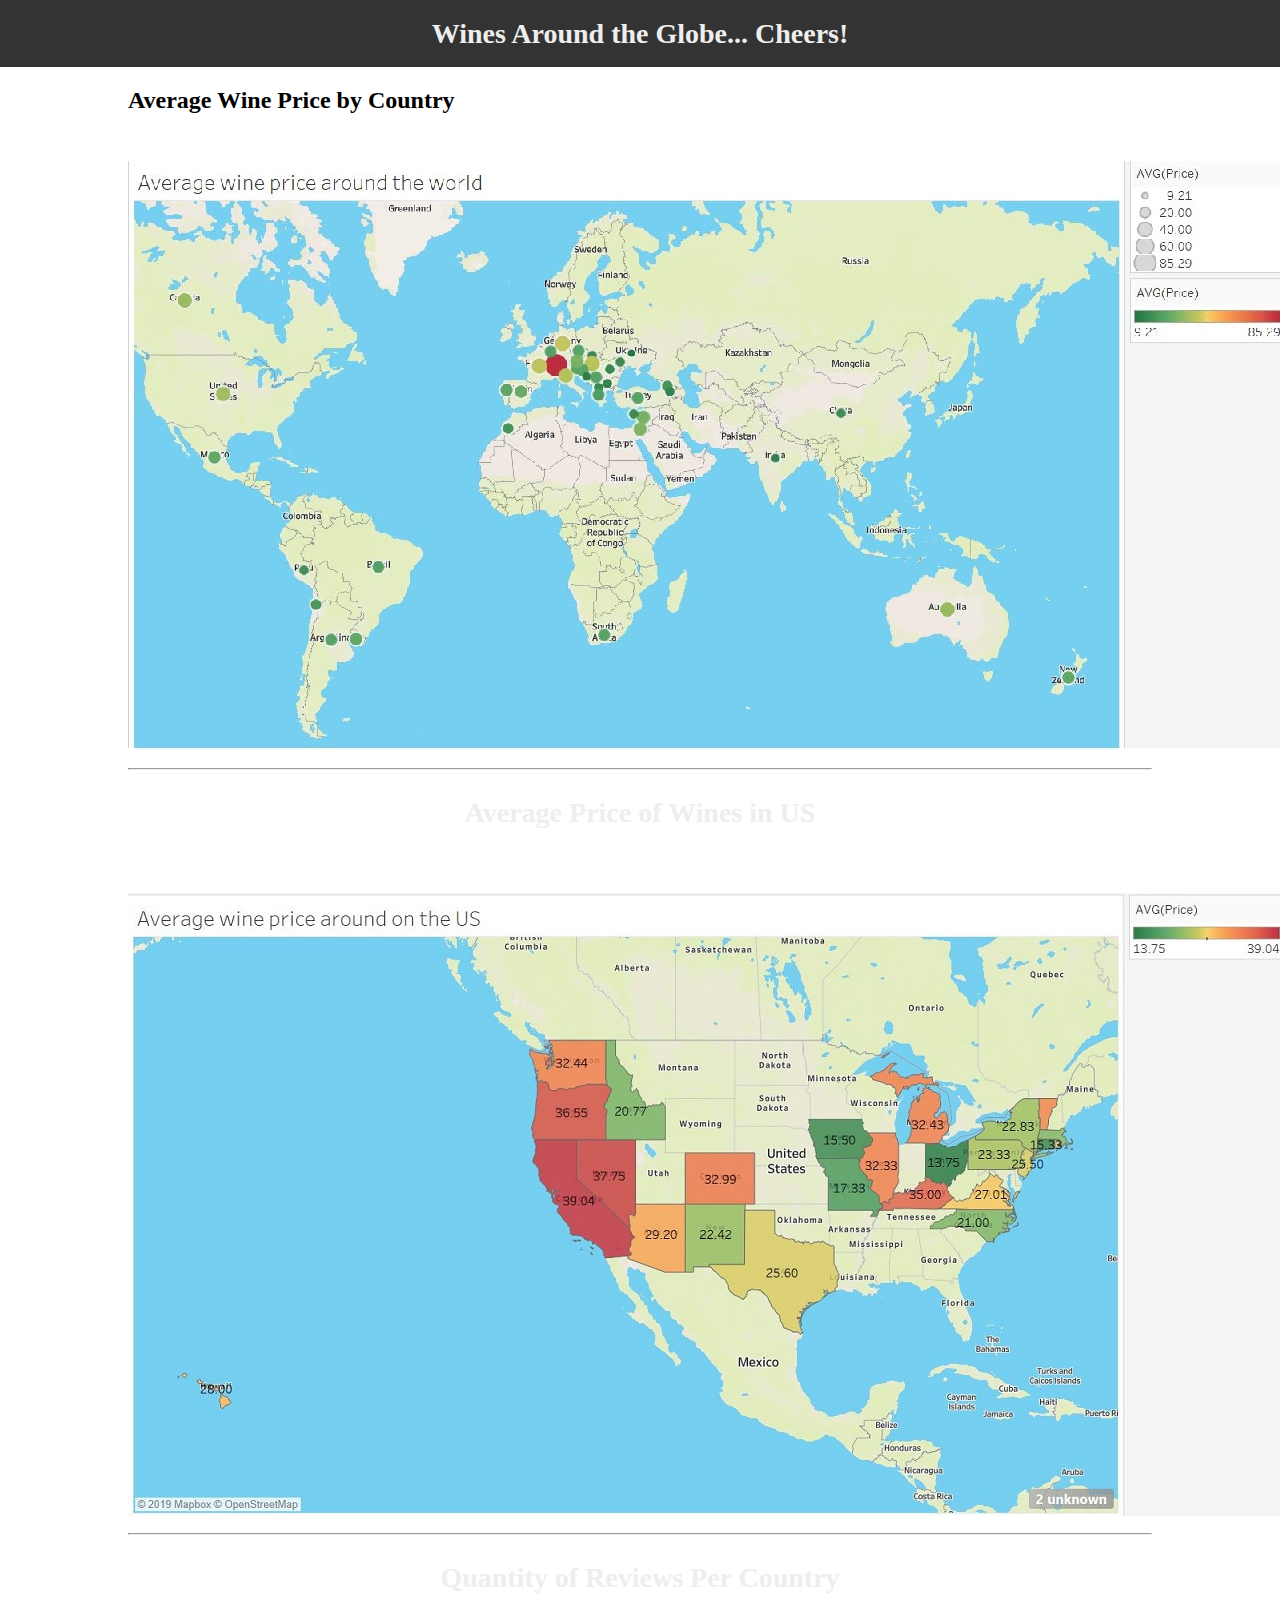
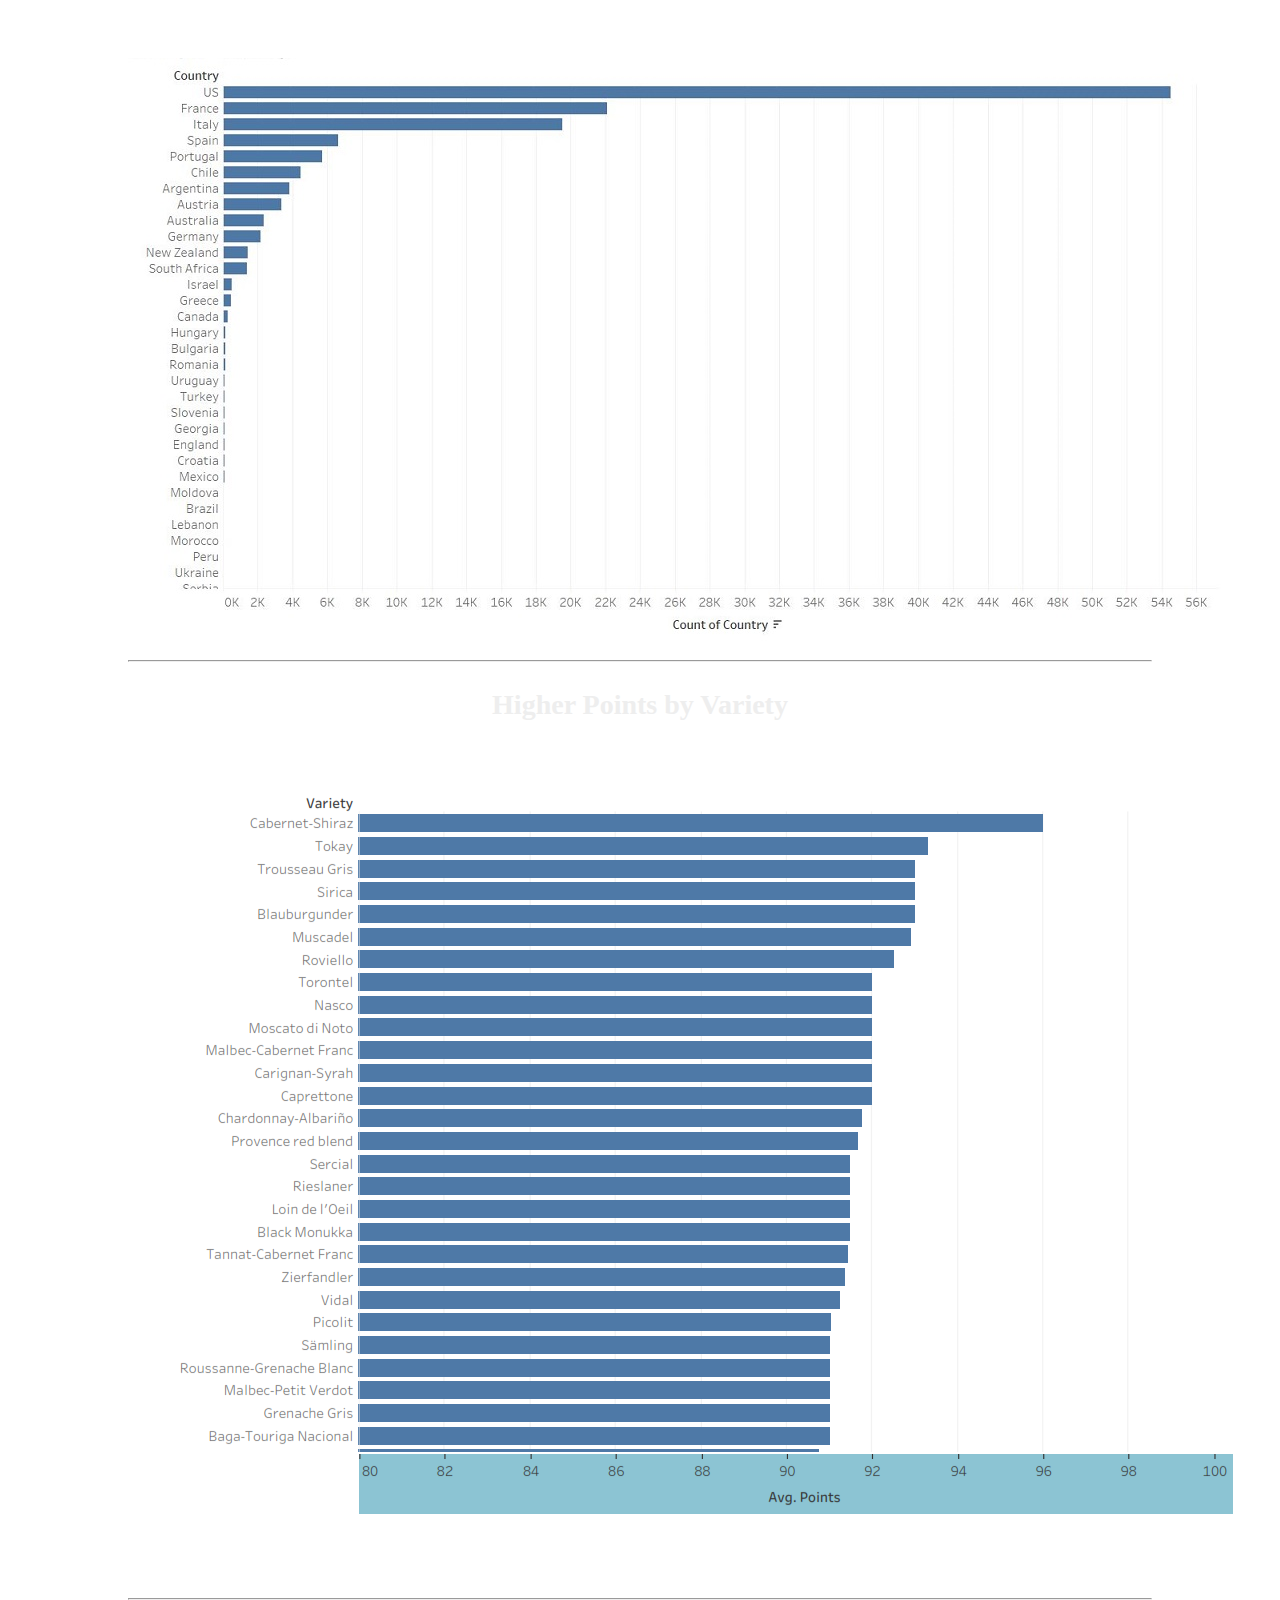
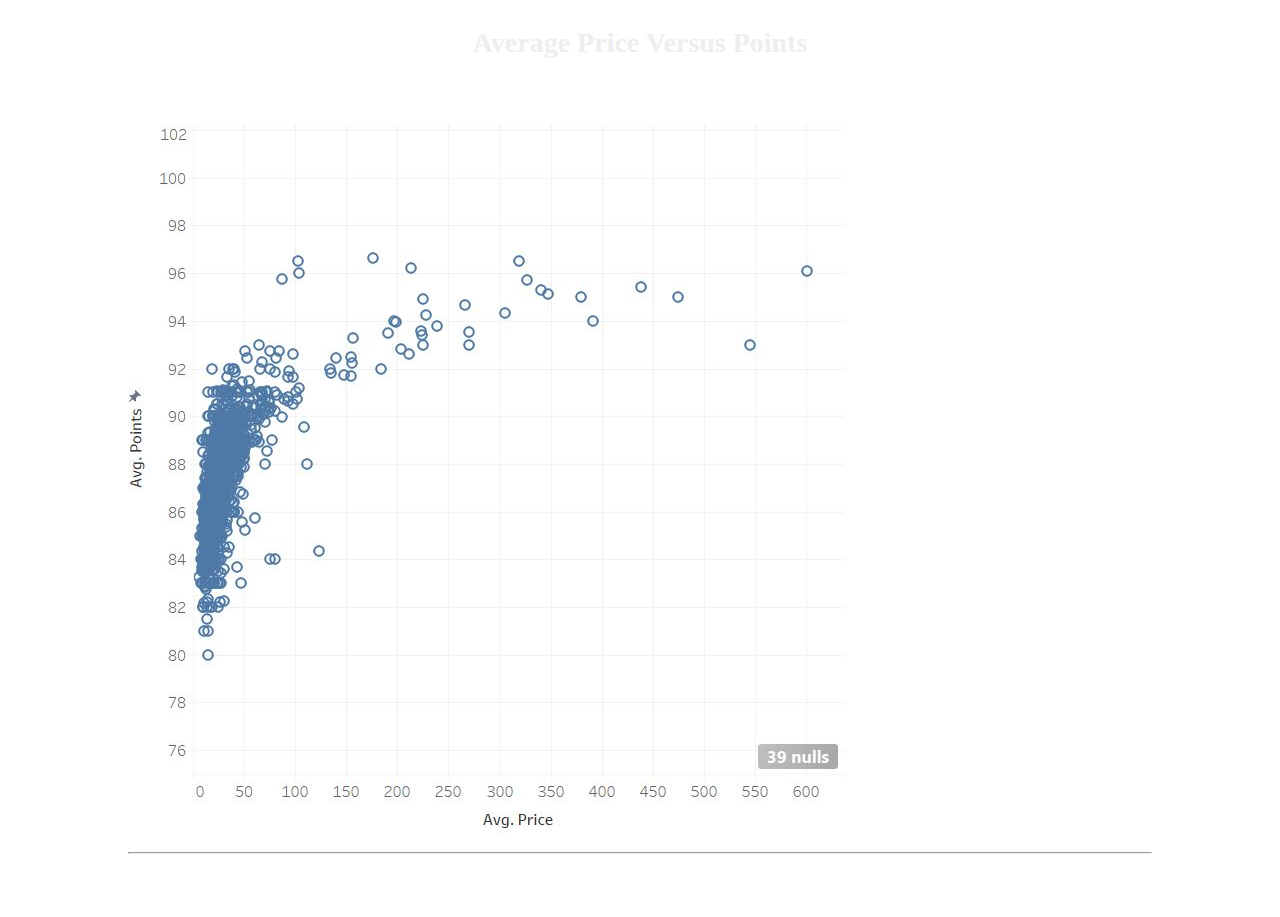
<file: biostarter.html>
<!DOCTYPE html>
<!-- CSS Stylesheets with Relative Paths -->
<html lang="en-us">
<head>
  <meta charset="UTF-8">
  <title>Worldwide Wine</title>

   <link rel="stylesheet" type="text/css" href="style.css">
</head>

<body>

  <header>
    <h1>Wines Around the Globe... Cheers!</h1>
  </header>

  <main class="container">
    <div class="row">
        <h2> Average Wine Price by Country  </h2>
        <a href="https://public.tableau.com/profile/carolina6856#!/vizhome/prices_15596928053780/Sheet2?publish=yes">see it in Tableau</a>
        </div>
      <div class="row">
        <div class="col-md-12">
        <img src="plots/prices.JPG" alt="Winery">
      </div>
      </div>
      <hr>
      <div class="row">
          <h1> Average Price of Wines in US </h1>
          <a href="https://public.tableau.com/profile/carolina6856#!/vizhome/testwines/Sheet22?publish=yes">See it Tableau!</a>
          </div>
        <div class="row">
          <div class="col-md-12">
          <img src="plots/US.JPG" alt="Winery">
        </div>
        </div>
      <hr>
      <div class="row">
          <h1> Quantity of Reviews Per Country  </h1>
          <a href="https://public.tableau.com/profile/carolina6856#!/vizhome/testwines/Sheet1?publish=yes">See it in Tableau</a>
          </div>
        <div class="row">
          <div class="col-md-12">
          <img src="plots/reviews.JPG" alt="Winery">
        </div>
        </div>
        <hr>
        <div class="row">
            <h1> Higher Points by Variety </h1>
            
            <a href="https://public.tableau.com/profile/henry.nahmad#!/vizhome/HenrysWineFiles/Sheet2?publish=yes">See it Tableau!</a>
            </div>
          <div class="row">
            <div class="col-md-12">
            <img src="plots/Variety_by_points.png" alt="Winery">
          </div>
          </div>
         
            <hr>
            <div class="row">
                <h1> Average Price Versus Points </h1>
                <a href="https://public.tableau.com/profile/cynthia5268#!/vizhome/WineintheWorldPriceversusPoints/AvrgProceVersusPoints?publish=yes">See it Tableau!</a>
                </div>
              <div class="row">
                <div class="col-md-12">
                <img src="plots/price_versus_points.JPG" alt="Winery">
              </div>
              </div>

              <hr>
              <p>Dataset from <a href="https://www.kaggle.com/zynicide/wine-reviews/downloads/wine-reviews.zip/4">Kaggle</a> June 2017, Wine Enthusiastic</p>

</body>

</html>
</file>
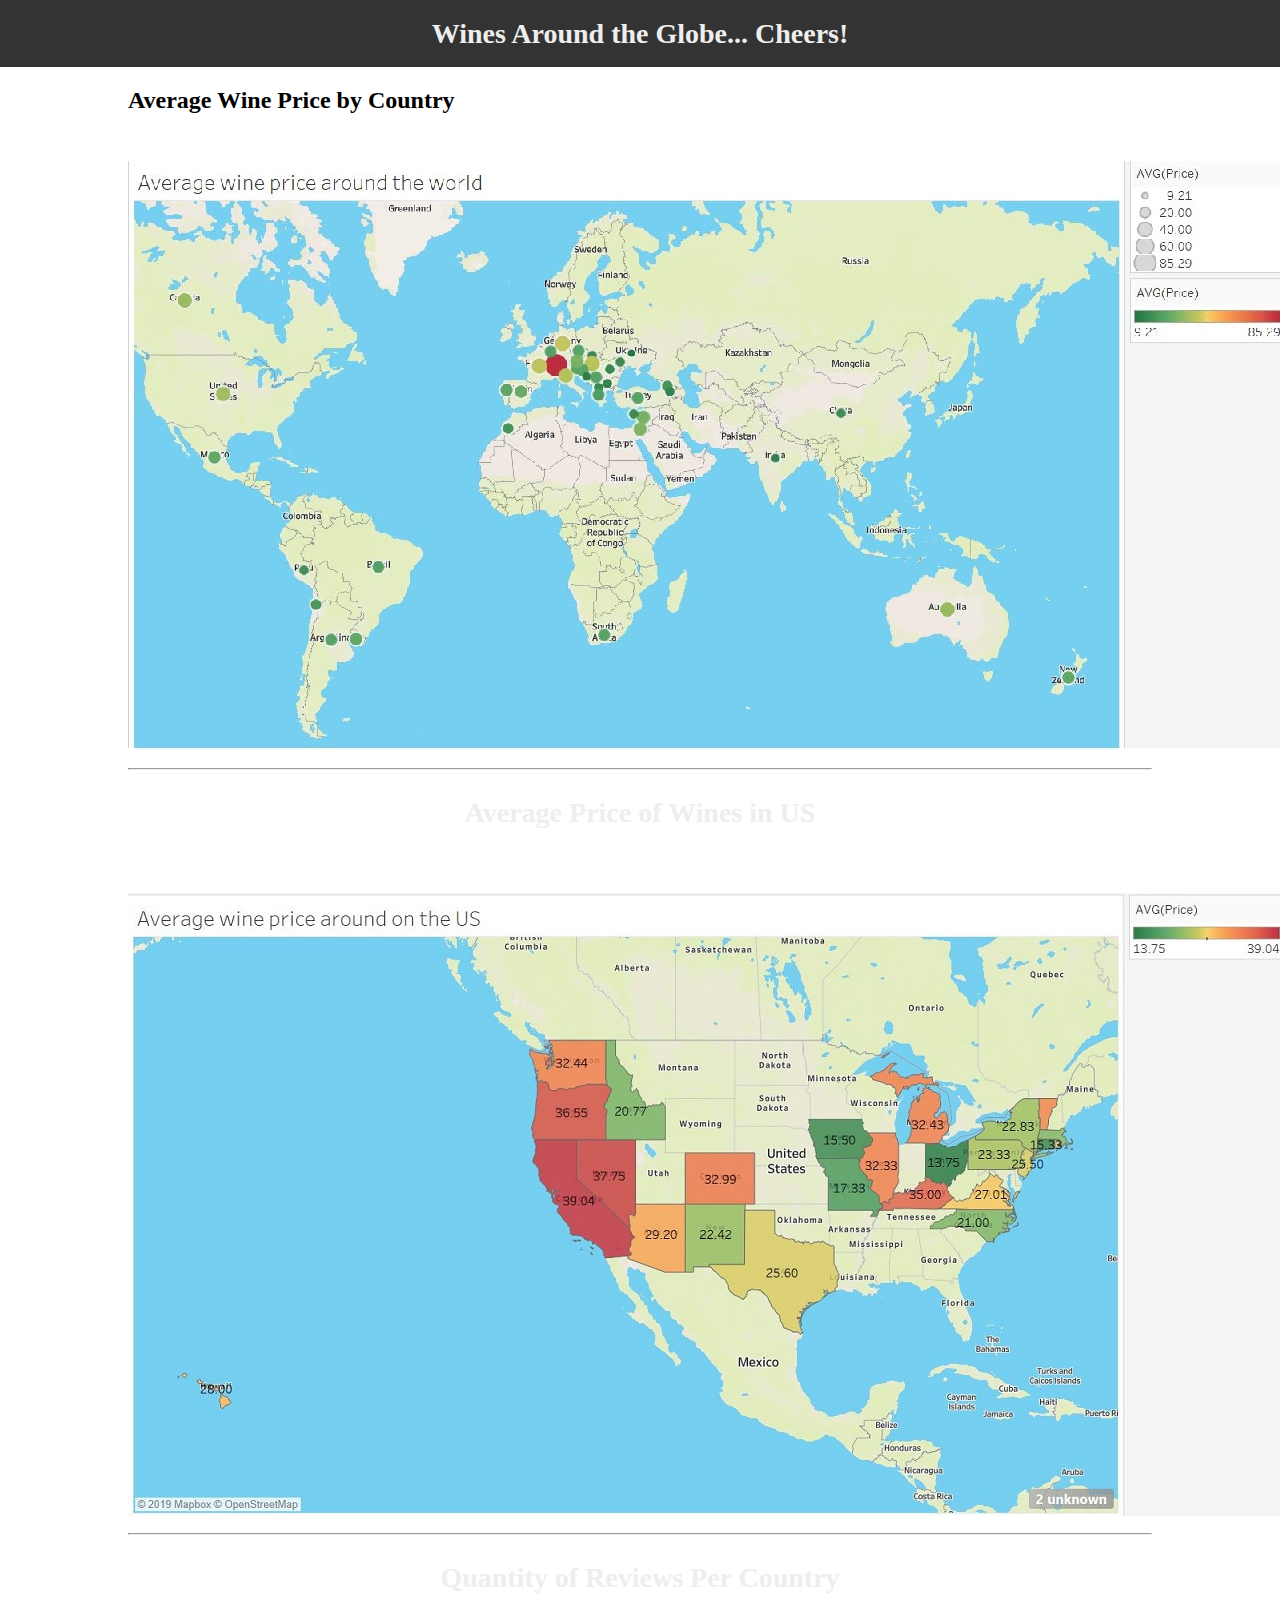
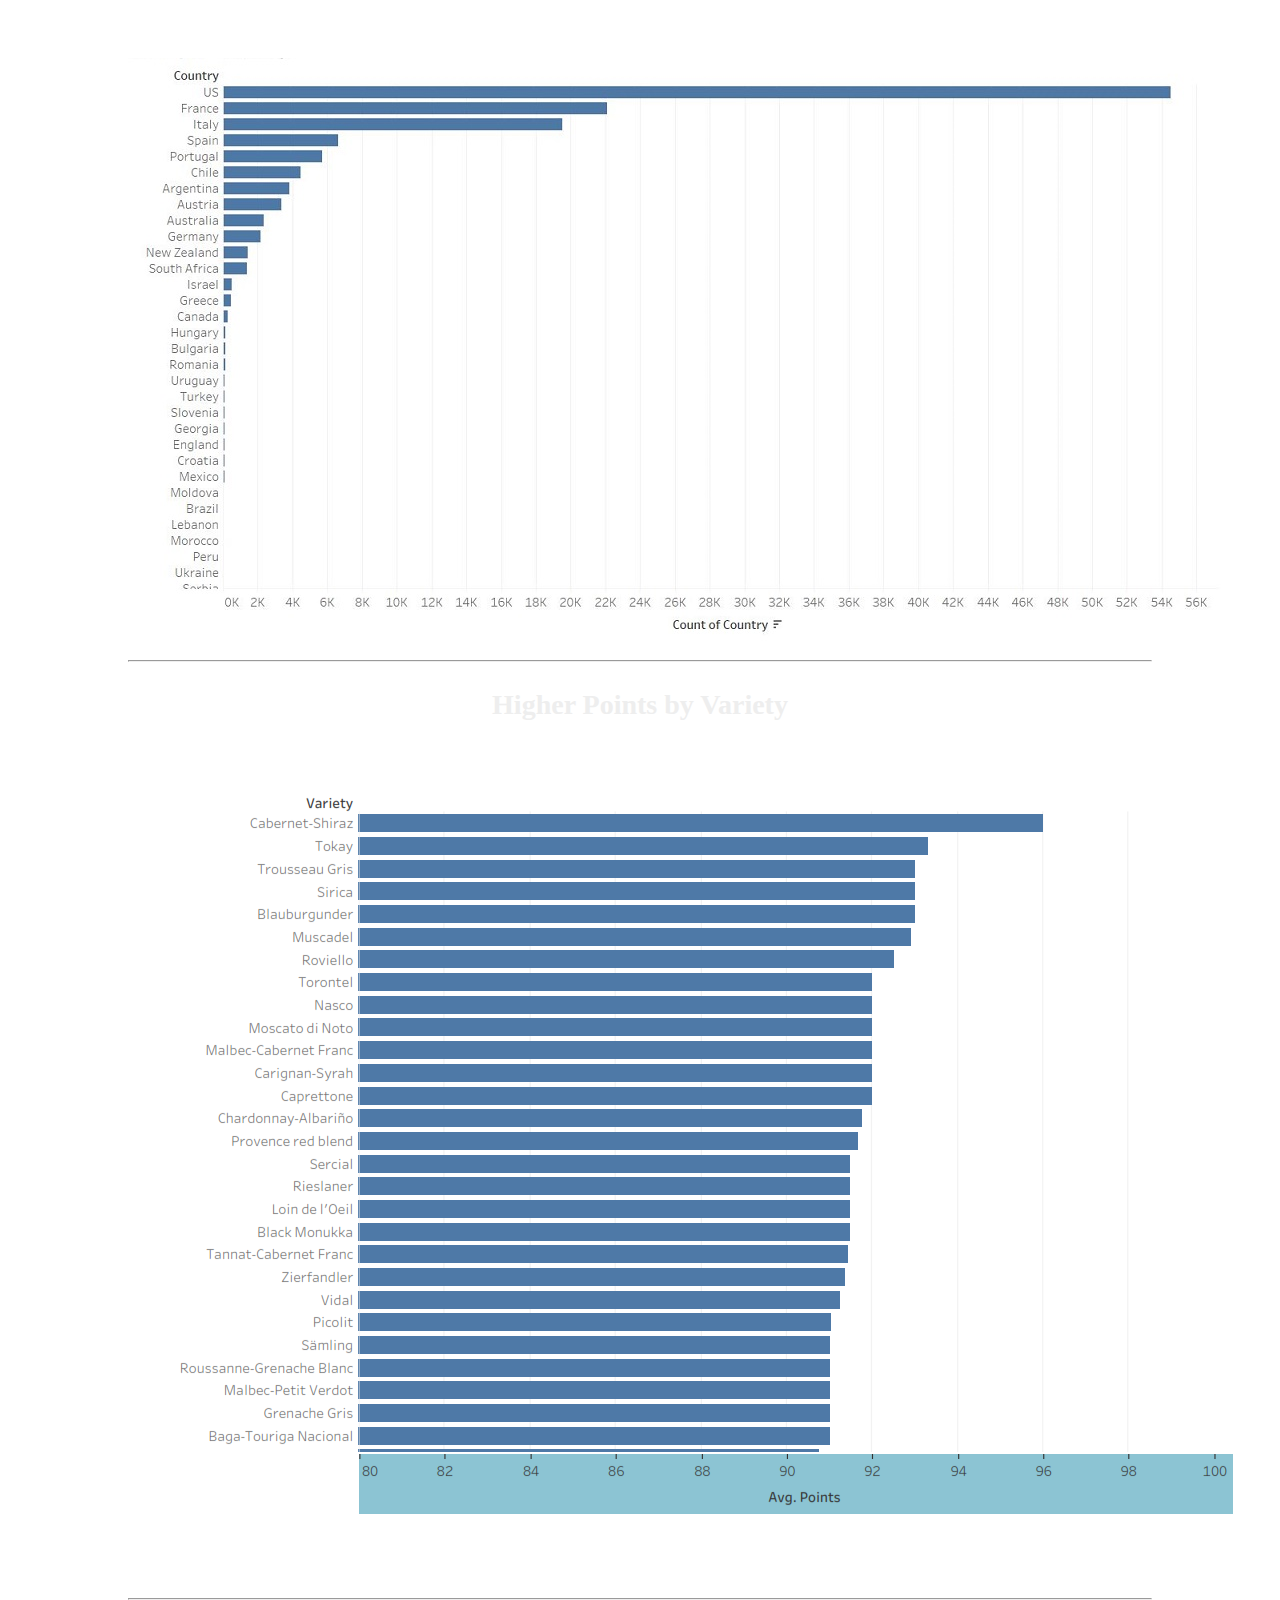
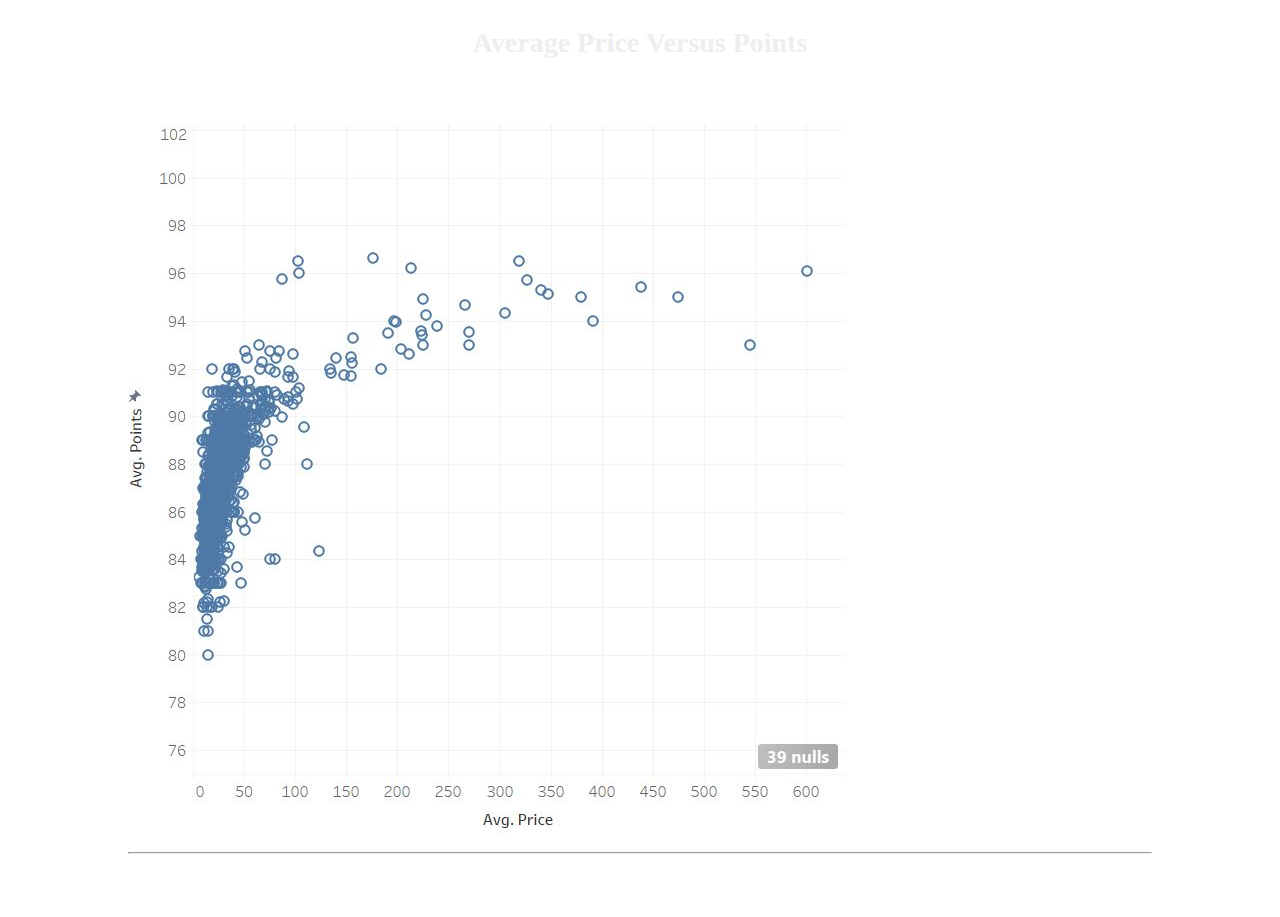
<file: wine-reviews/biostarter.html>
<!DOCTYPE html>
<!-- CSS Stylesheets with Relative Paths -->
<html lang="en-us">
<head>
  <meta charset="UTF-8">
  <title>Worldwide Wine</title>

   <link rel="stylesheet" type="text/css" href="style.css">
</head>

<body>

  <header>
    <h1>Wines Around the Globe... Cheers!</h1>
  </header>

  <main class="container">
    <div class="row">
        <h2> Average Wine Price by Country  </h2>
        <a href="https://public.tableau.com/profile/carolina6856#!/vizhome/prices_15596928053780/Sheet2?publish=yes">see it in Tableau</a>
        </div>
      <div class="row">
        <div class="col-md-12">
        <img src="../plots/prices.JPG" alt="Winery">
      </div>
      </div>
      <hr>
      <div class="row">
          <h1> Average Price of Wines in US </h1>
          <a href="https://public.tableau.com/profile/carolina6856#!/vizhome/testwines/Sheet22?publish=yes">See it Tableau!</a>
          </div>
        <div class="row">
          <div class="col-md-12">
          <img src="../plots/US.JPG" alt="Winery">
        </div>
        </div>
      <hr>
      <div class="row">
          <h1> Quantity of Reviews Per Country  </h1>
          <a href="https://public.tableau.com/profile/carolina6856#!/vizhome/testwines/Sheet1?publish=yes">See it in Tableau</a>
          </div>
        <div class="row">
          <div class="col-md-12">
          <img src="../plots/reviews.JPG" alt="Winery">
        </div>
        </div>
        <hr>
        <div class="row">
            <h1> Higher Points by Variety </h1>
            
            <a href="https://public.tableau.com/profile/henry.nahmad#!/vizhome/HenrysWineFiles/Sheet2?publish=yes">See it Tableau!</a>
            </div>
          <div class="row">
            <div class="col-md-12">
            <img src="../plots/Variety_by_points.png" alt="Winery">
          </div>
          </div>
         
            <hr>
            <div class="row">
                <h1> Average Price Versus Points </h1>
                <a href="https://public.tableau.com/profile/cynthia5268#!/vizhome/WineintheWorldPriceversusPoints/AvrgProceVersusPoints?publish=yes">See it Tableau!</a>
                </div>
              <div class="row">
                <div class="col-md-12">
                <img src="../plots/price_versus_points.JPG" alt="Winery">
              </div>
              </div>

              <hr>
              <p>Dataset from <a href="https://www.kaggle.com/zynicide/wine-reviews/downloads/wine-reviews.zip/4">Kaggle</a> June 2017, Wine Enthusiastic</p>

</body>

</html>
</file>
<file: style.css>
/*
 First External CSS Stylesheet
 */

/* Styling for HTML elements */
body {
  padding: 0;
  margin: 0;
  font-family: Georgia, "Times New Roman", Times, serif;
  font-size: 18px;
  line-height: 150%;
  color: #333;
  background-image: url('http://www.livinginwinecountry.com/userfiles/media/images/852/12702-dunbar-glen-ellen1.jpg');
  background-size: cover;
  background-repeat: no-repeat;
  background-blend-mode: lighten;
}

header {
  background: #333;
}

h1 {
  padding: 20px 0;
  margin: 0;
  margin-bottom: 20px;
  font-size: 28px;
  color: #eee;
  text-align: center;
}

h2 {
  font-size: 24px;
  color: black;
}

a {
  color: white;
}

/* Selecting elements by class */
.container {
  width: 1024px;
  margin: 0 auto;
}

/* Selecting elements by ID */
#main-bio,
#contact-info,
#bio-image {
  float: left;
}

#figure {
  position: relative;
}

#bio-name {
  position: absolute;
  top: 150px;
  left: 30px;
}

#main-bio {
  width: 70%;
}

#contact-info {
  width: 30%;
}

#bio-image {
  width: 200px;
  height: 200px;
  margin-right: 20px;
}

p {
  color:white;
}
</file>
<file: wine-reviews/style.css>
/*
 First External CSS Stylesheet
 */

/* Styling for HTML elements */
body {
  padding: 0;
  margin: 0;
  font-family: Georgia, "Times New Roman", Times, serif;
  font-size: 18px;
  line-height: 150%;
  color: #333;
  background-image: url('http://www.livinginwinecountry.com/userfiles/media/images/852/12702-dunbar-glen-ellen1.jpg');
  background-size: cover;
  background-repeat: no-repeat;
  background-blend-mode: lighten;
}

header {
  background: #333;
}

h1 {
  padding: 20px 0;
  margin: 0;
  margin-bottom: 20px;
  font-size: 28px;
  color: #eee;
  text-align: center;
}

h2 {
  font-size: 24px;
  color: black;
}

a {
  color: white;
}

/* Selecting elements by class */
.container {
  width: 1024px;
  margin: 0 auto;
}

/* Selecting elements by ID */
#main-bio,
#contact-info,
#bio-image {
  float: left;
}

#figure {
  position: relative;
}

#bio-name {
  position: absolute;
  top: 150px;
  left: 30px;
}

#main-bio {
  width: 70%;
}

#contact-info {
  width: 30%;
}

#bio-image {
  width: 200px;
  height: 200px;
  margin-right: 20px;
}

p {
  color:white;
}
</file>
